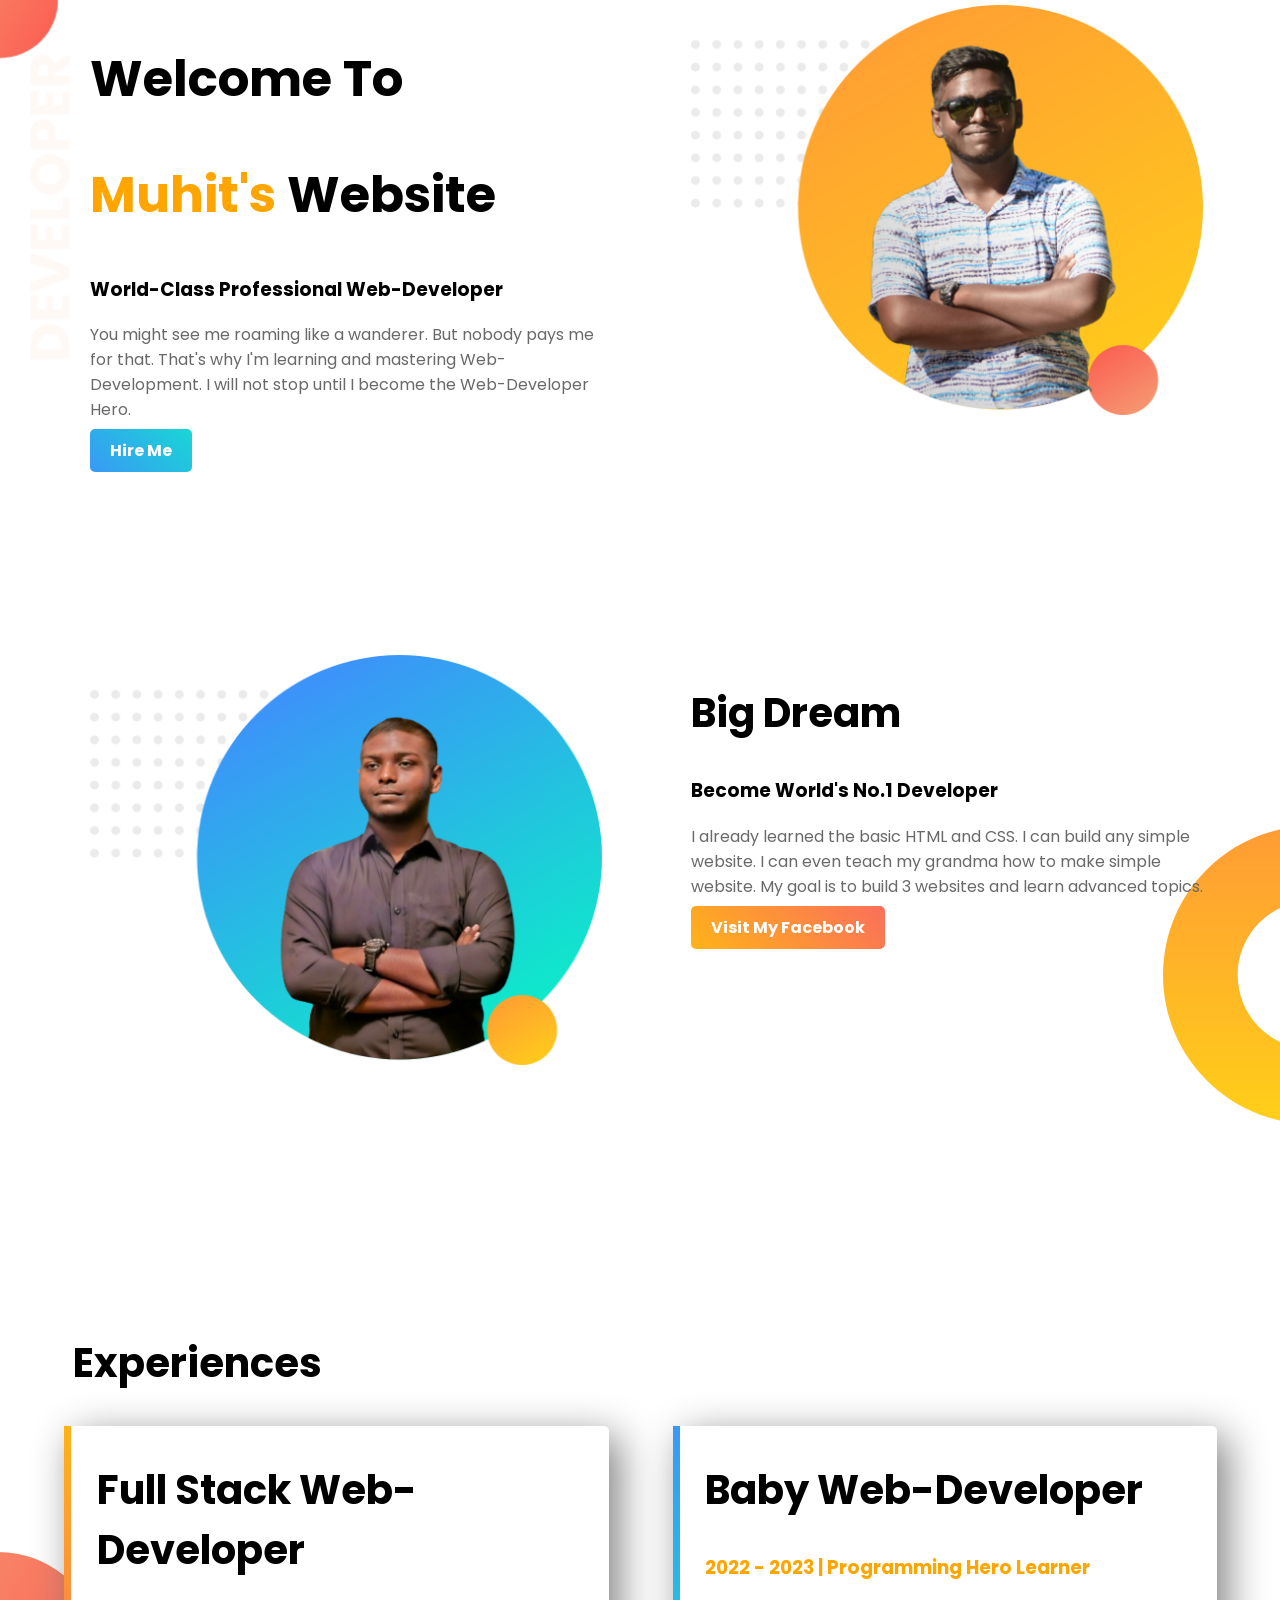
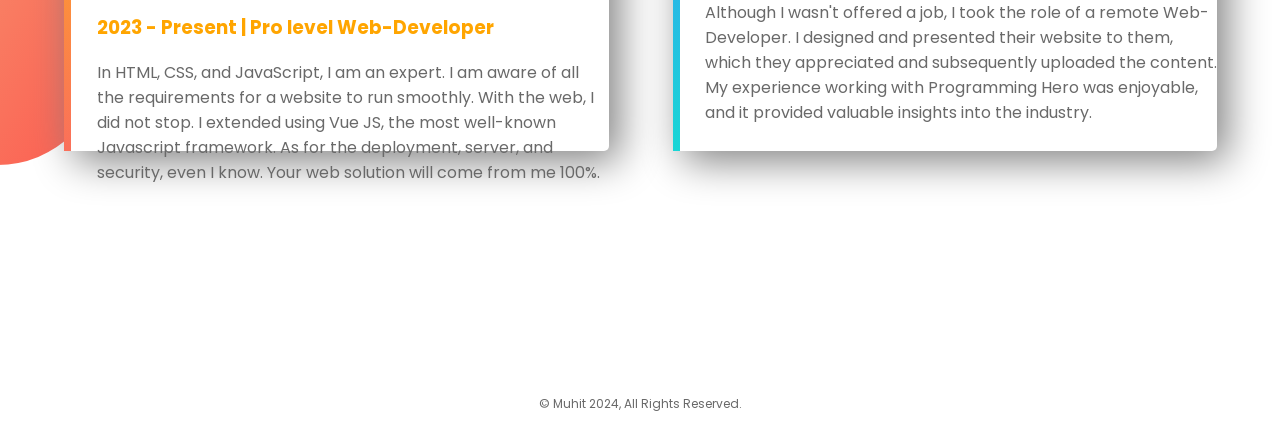
<file: index.html>
<!DOCTYPE html>
<html lang="en">
<head>
    <meta charset="UTF-8">
    <meta name="viewport" content="width=device-width, initial-scale=1.0">
    <title>Document</title>
    <link href="https://fonts.googleapis.com/css?family=Poppins&display=swap"rel="stylesheet">
    <link rel="stylesheet" href="style.css">
</head>
<body>
    <section class="top-banner">
        <div class="half-widht">
            <h1>Welcome To</h1>
            <h1><span class="orange-highlight">Muhit's</span> Website</h1>
            <h3>World-Class Professional Web-Developer</h3>
            <p>You might see me roaming like a wanderer. But nobody pays me for that. That's why I'm learning and mastering Web-Development. I will not stop until I become the Web-Developer Hero.</p>
            <a class="link-button" target="_blank" href="https://www.instagram.com/muhit__.chowdhury?igsh=MXkxc3dkano2b2V4Mw%3D%3D">Hire Me</a>
        </div>
        <div class="half-widht">
            <img src="images/Group 306 (1).png" alt="">
        </div>
    </section>
    <section class="dream-area">
        <div class="half-widht">
             <img src="images/Group 310.png" alt="">
        </div>
        <div class="half-widht">
            <h2>Big Dream</h2>
            <h3>Become World's No.1 Developer</h3>
            <p>I already learned the basic HTML and CSS. I can build any simple website. I can even teach my grandma how to make simple website. My goal is to build 3 websites and learn advanced topics.</p>
            <a class="link-button2" target="_blank" href="https://www.facebook.com/chowdhury5530">Visit My Facebook</a>

        </div>
    </section>
    <section class="experience-area">
        <h2 class="exp">Experiences</h2>
        <div id="full-stack" class="half-widht single-experience ">
            <h2>Full Stack Web-Developer</h2>
            <h3 class="orange-highlight">2023 - Present | Pro level Web-Developer</h3>
            <p>In HTML, CSS, and JavaScript, I am an expert. I am aware of all the requirements for a website to run smoothly. With the web, I did not stop. I extended using Vue JS, the most well-known Javascript framework. As for the deployment, server, and security, even I know. Your web solution will come from me 100%.</p>
            </div>
            <div id="baby-web" class="half-widht single-experience">
                 <h2>Baby Web-Developer</h2>
                 <h3 class="orange-highlight">2022 - 2023 | Programming Hero Learner</h3>
                 <p>Although I wasn't offered a job, I took the role of a remote Web-Developer. I designed and presented their website to them, which they appreciated and subsequently uploaded the content. My experience working with Programming Hero was enjoyable, and it provided valuable insights into the industry.</p>
            </div>

    </section>
    <footer>
        <p>© Muhit 2024, All Rights Reserved.</p>
    </footer>
</body>
</html>
</file>
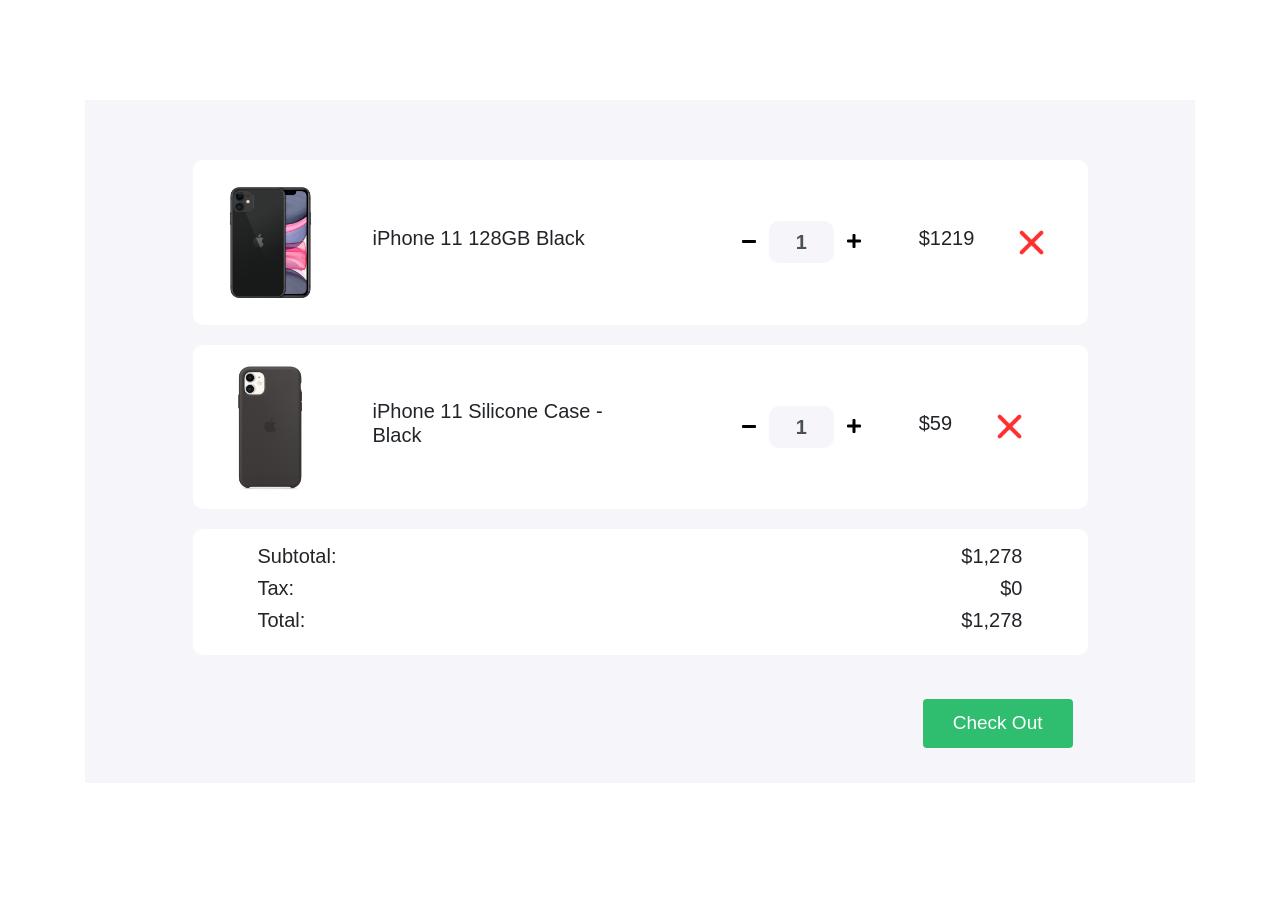
<file: complete-web-development-bangla-resources-master/shopping-cart/index.html>
<!DOCTYPE html>
<html>

<head>
   <title>Shopping Cart</title>
   <meta charset="utf-8">
   <meta name="viewport" content="width=device-width, initial-scale=1">
   <link rel="stylesheet" href="https://maxcdn.bootstrapcdn.com/bootstrap/4.0.0/css/bootstrap.min.css">
   <link href="https://cdnjs.cloudflare.com/ajax/libs/font-awesome/5.11.2/css/all.css" rel="stylesheet" />
   <link href="style.css" rel="stylesheet">
</head>

<body>

   <section>
      <div class="container">
         <div class="cart">
            <div class="col-md-12 col-lg-10 mx-auto">
               <div class="cart-item">
                  <div class="row">
                     <div class="col-md-7 center-item">
                        <img src="images/product-1.png" alt="">
                        <h5>iPhone 11 128GB Black</h5>
                     </div>

                     <div class="col-md-5 center-item">
                        <div class="input-group number-spinner">
                           <button class="btn btn-default"><i class="fas fa-minus"></i></button>
                           <input type="text" class="form-control text-center" value="1">
                           <button class="btn btn-default"><i class="fas fa-plus"></i></button>
                        </div>
                        <h5>$1219</h5>
                        <img src="images/remove.png" alt="" class="remove-item">
                     </div>
                  </div>
               </div>

               <div class="cart-item">
                  <div class="row">
                     <div class="col-md-7 center-item mx-auto">
                        <img src="images/product-2.png" alt="">
                        <h5>iPhone 11 Silicone Case - Black</h5>
                     </div>
                     <div class="col-md-5 center-item">
                        <div class="input-group number-spinner">
                           <button class="btn btn-default"><i class="fas fa-minus"></i></button>
                           <input type="text" class="form-control text-center" value="1">
                           <button class="btn btn-default"><i class="fas fa-plus"></i></button>

                        </div>
                        <h5>$59</h5>
                        <img src="images/remove.png" alt="" class="remove-item">
                     </div>
                  </div>
               </div>

               <div class="cart-item">
                  <div class="row">

                     <div class="col-md-8">
                        <h5>Subtotal: </h5>
                        <h5>Tax:</h5>
                        <h5>Total:</h5>
                     </div>

                     <div class="col-md-4 status">
                        <h5>$1,278</h5>
                        <h5>$0</h5>
                        <h5>$1,278</h5>
                     </div>
                  </div>
               </div>
               <div class="col-md-12 pt-4 pb-4">
                  <button type="button" class="btn btn-success check-out">Check Out</button>
               </div>
            </div>
         </div>
      </div>
   </section>
</body>

</html>
</file>
<file: style.css>
body{
    font-family: 'Poppins' ,sans-serif;
    margin: 0px;
}
h1{
    font-size: 50px;
}
h2{
    font-size: 40px;
}
p{
    color: dimgray;
}
.orange-highlight{
    color: orange;
}
.half-widht{
    width: 40%;
    float: left;
    margin-left: 5%;
    padding-left: 2%;
}
.half-widht img{
    width: 100%;
    margin-top: 5px;
}
.top-banner{
    background-image: url("images/top-banner.png");
    background-repeat: no-repeat;
}
section{
    height: 500px;
    padding-bottom: 150px;
}
.link-button{
    text-decoration: none;
    background-image: linear-gradient(45deg,#3999f6, #19d6d5);
    padding: 10px 20px;
    border-radius: 5px;
    color: white;
    font-weight: 700;
}
.link-button2{
    text-decoration: none;
    background-image: linear-gradient(45deg,#ffb319, #fa6f5b);
    padding: 10px 20px;
    border-radius: 5px;
    color: white;
    font-weight: 700;
}
.dream-area{
background-image: url("images/dream-bg.png");
background-repeat: no-repeat;
background-position: right;
}
.single-experience{
    box-shadow: 10px 10px 40px gray;
    border-radius: 5px;
    height: 65%;
    background-color: white;
}
.experience-area{
    background-image: url(images/exp-bg.png);
    background-repeat: no-repeat;
    background-position: left;
}
#full-stack{
    border-left: 7px solid ;
    border-image: linear-gradient(180deg,#ffb319, #fa6f5b);
    border-image-slice: 1;
}
#baby-web{
    border-left: 7px solid;
    border-image: linear-gradient(180deg,#3999f6, #19d6d5);
    border-image-slice: 1;
}
footer p{
    text-align:center;
    font-size: 12px;
}
.exp{
    position: relative;
    left: 73px;
}
</file>
<file: complete-web-development-bangla-resources-master/shopping-cart/style.css>
body{
	background: #fff;
}
.cart{
	margin: 100px 0;
	background-color: #F6F5FA;;
	padding: 60px 0;
}
.total-price{
	padding-bottom: 15px;
}
.cart-item{
	background-color: #fff;
	border-radius: 10px;
	padding: 15px 20px;
	margin-bottom: 20px;
}
.center-item{
    display: flex;
    align-items: center;
    justify-content: flex-start;
}
.cart-item img{
	width: 115px;
}
.cart-item h5{
    padding: 0 45px;
}
.cart-item .remove-item{
	width: 25px!important;
}
.btn-default{
	background-color: #fff;
}
.cart-item .form-control{
	background-color: #F6F5FA;
	border: none;
    width: 65px;
    border-radius: 10px!important;
    font-weight: 700;
    font-size: 20px;
}
.input-group{
	width: unset;
}
.status{
	text-align: right;
}
.check-out{
    float: right;
    padding: 10px 30px;
	font-size: 19px;
	background-color: #2FBE70;
	border: none;
}
</file>
